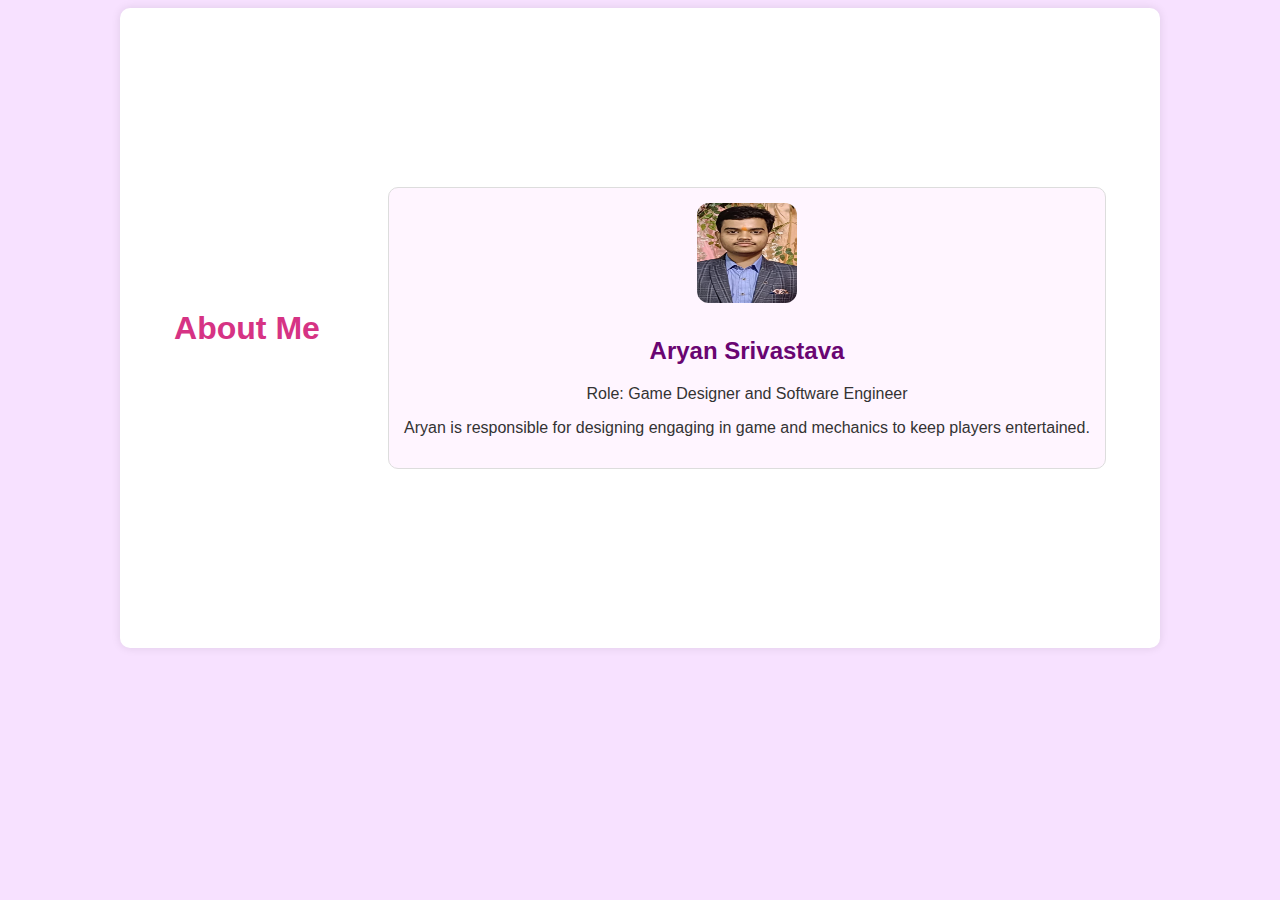
<file: index2.html>
<!DOCTYPE html>
<html lang="en">
<head>
    <meta charset="UTF-8">
    <meta name="viewport" content="width=device-width, initial-scale=1.0">
    <title>About Me</title>
    <link rel="stylesheet" href="styles.css">
</head>
<body>
    <div class="container">
        <h1>About Me</h1>
        <div class="team-member-1">
            <img src="ME.jpg" alt="Person 1">
            <h2>Aryan Srivastava</h2>
            <p>Role: Game Designer and Software Engineer </p>
            <p>Aryan is responsible for designing engaging in game and mechanics to keep players entertained.</p>
        </div>
        
    </div>
</body>
</html>
</file>
<file: styles.css>
body {
    font-family: Arial, sans-serif;
    background-color: #f7e1ff;
    text-align: center;
    padding: 0px;
}

.container {
    max-width: 1000px;
    height: 600px;
    margin: 0 auto;
    background: white;
    padding: 20px;
    border-radius: 10px;
    box-shadow: 0 0 10px rgba(0, 0, 0, 0.1);
    display: flex;
    justify-content: space-around;
    align-items: center;
}

h1 {
    color: #d63384;
}

.team-member-1 {
    margin: 20px 0;
    padding: 15px;
    border: 1px solid #ddd;
    border-radius: 10px;
    background-color: #fff5ff;
}

.team-member-1 img {
    width: 100px;
    height: 100px;
    border-radius: 12%;
    margin-bottom: 10px;
}
.team-member-2 {
    margin: 20px 0;
    padding: 15px;
    border: 1px solid #ddd;
    border-radius: 10px;
    background-color: #fff5ff;
}

.team-member-2 img {
    width: 100px;
    height: 100px;
    border-radius: 12%;
    margin-bottom: 10px;
}

h2 {
    color: #6a0572;
}

p {
    color: #333;
}
</file>
